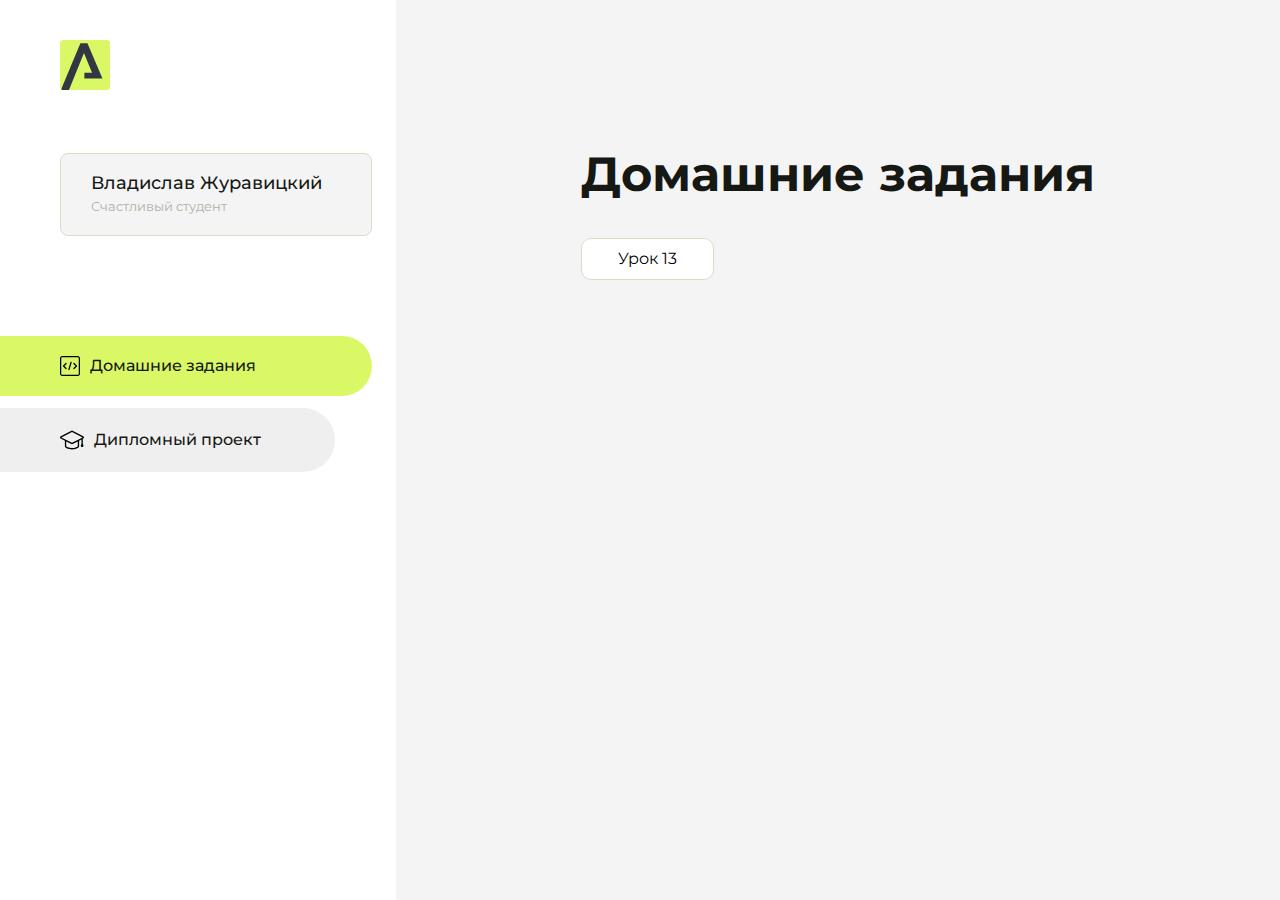
<file: index.html>
<!DOCTYPE html>
<html lang="en">
<head>
    <meta charset="UTF-8">
    <meta name="viewport" content="width=device-width, initial-scale=1.0">
    <title>Домашняя работа</title>
    <link rel="shortcut icon" href="src/logo.ico" type="image/x-icon">
    <link rel="preconnect" href="https://fonts.googleapis.com">
    <link rel="preconnect" href="https://fonts.gstatic.com" crossorigin>
    <link href="https://fonts.googleapis.com/css2?family=Montserrat:wght@400;500;700&family=Rubik:wght@500&display=swap"
          rel="stylesheet">
    <link rel="stylesheet" href="src/style.css">
</head>
<body id="body">
<div class="overlay" id="overlay"></div>
<div class="layout">
    <div class="burger" id="burger">
        <svg viewBox="0 0 24 24" fill="none" xmlns="http://www.w3.org/2000/svg">
            <g id="SVGRepo_bgCarrier" stroke-width="0"></g>
            <g id="SVGRepo_tracerCarrier" stroke-linecap="round" stroke-linejoin="round"></g>
            <g id="SVGRepo_iconCarrier">
                <path d="M4 18L20 18" stroke="#DAF765" stroke-width="2" stroke-linecap="round"></path>
                <path d="M4 12L20 12" stroke="#DAF765" stroke-width="2" stroke-linecap="round"></path>
                <path d="M4 6L20 6" stroke="#DAF765" stroke-width="2" stroke-linecap="round"></path>
            </g>
        </svg>
    </div>
    <aside class="sidebar" id="sidebar">
        <div class="sidebar__inner">
            <div class="logo">
                <svg width="50" height="50" viewBox="0 0 50 50" fill="none" xmlns="http://www.w3.org/2000/svg">
                    <g clip-path="url(#clip0_513_74730)">
                        <path d="M46.17 -0.257004H3.83C1.57281 -0.257004 -0.257 1.57281 -0.257 3.83V46.17C-0.257 48.4272 1.57281 50.257 3.83 50.257H46.17C48.4272 50.257 50.257 48.4272 50.257 46.17V3.83C50.257 1.57281 48.4272 -0.257004 46.17 -0.257004Z"
                              fill="#DAF765"/>
                        <path d="M24.375 38.4H42.461L27.441 3.1585H20.4355C20.4355 3.1585 6.7895 35.881 1.1945 49.294C2.015 50.0275 3.0945 50.257 3.6945 50.257H8.8445L23.954 13.07L32.0465 32.8285H24.375V38.4Z"
                              fill="#323843"/>
                    </g>
                    <defs>
                        <clipPath id="clip0_513_74730">
                            <rect width="50" height="50" fill="white"/>
                        </clipPath>
                    </defs>
                </svg>
            </div>
            <div class="sidebar__user">
                <div class="sidebar__name">Владислав Журавицкий</div>
                <div class="sidebar__text">Счастливый студент</div>
            </div>
            <div class="sidebar__tabs">
                <div class="sidebar__item">
                    <button class="sidebar__button active" id="tasks">
                        <svg xmlns="http://www.w3.org/2000/svg" width="20" height="20" viewBox="0 0 20 20" fill="none">
                            <g clip-path="url(#clip0_704_74543)">
                                <path d="M17.7083 20H2.29167C1.0275 20 0 18.9725 0 17.7083V2.29167C0 1.0275 1.0275 0 2.29167 0H17.7083C18.9725 0 20 1.0275 20 2.29167V17.7083C20 18.9725 18.9725 20 17.7083 20ZM2.29167 1.25C1.7175 1.25 1.25 1.7175 1.25 2.29167V17.7083C1.25 18.2825 1.7175 18.75 2.29167 18.75H17.7083C18.2825 18.75 18.75 18.2825 18.75 17.7083V2.29167C18.75 1.7175 18.2825 1.25 17.7083 1.25H2.29167Z"
                                      fill="black"/>
                                <path d="M6.04167 13.125C5.88167 13.125 5.72167 13.0642 5.6 12.9417L3.1 10.4417C2.85583 10.1975 2.85583 9.80167 3.1 9.5575L5.6 7.0575C5.84417 6.81333 6.24 6.81333 6.48417 7.0575C6.72833 7.30167 6.72833 7.6975 6.48417 7.94167L4.42583 10L6.48417 12.0583C6.72833 12.3025 6.72833 12.6983 6.48417 12.9425C6.36167 13.0642 6.20167 13.125 6.04167 13.125Z"
                                      fill="black"/>
                                <path d="M8.95833 14.1667C8.9 14.1667 8.84 14.1583 8.78167 14.1417C8.45083 14.0442 8.26083 13.6967 8.35833 13.3658L10.4417 6.28251C10.5392 5.95084 10.8892 5.76417 11.2175 5.85917C11.5483 5.95667 11.7383 6.30417 11.6408 6.63501L9.5575 13.7183C9.47833 13.9908 9.22833 14.1667 8.95833 14.1667Z"
                                      fill="black"/>
                                <path d="M13.9583 13.125C13.7983 13.125 13.6383 13.0642 13.5167 12.9417C13.2725 12.6975 13.2725 12.3017 13.5167 12.0575L15.575 9.99916L13.5167 7.94083C13.2725 7.69666 13.2725 7.30083 13.5167 7.05666C13.7608 6.81249 14.1567 6.81249 14.4008 7.05666L16.9008 9.55666C17.145 9.80083 17.145 10.1967 16.9008 10.4408L14.4008 12.9408C14.2783 13.0642 14.1183 13.125 13.9583 13.125Z"
                                      fill="black"/>
                            </g>
                            <defs>
                                <clipPath id="clip0_704_74543">
                                    <rect width="20" height="20" fill="white"/>
                                </clipPath>
                            </defs>
                        </svg>
                        <span>Домашние задания</span></button>
                </div>
                <div class="sidebar__item">
                    <button class="sidebar__button" id="diplom">
                        <svg xmlns="http://www.w3.org/2000/svg" width="24" height="24" viewBox="0 0 24 24" fill="none">
                            <g clip-path="url(#clip0_704_74553)">
                                <path d="M23.2628 10.5971C23.7176 10.365 24 9.90375 24 9.39337C24 8.883 23.7176 8.42175 23.2628 8.18962L12.6135 2.75362C12.2291 2.55824 11.7705 2.55787 11.3854 2.75399L0.736875 8.19C0.282375 8.42175 0 8.883 0 9.39337C0 9.90375 0.282375 10.365 0.736875 10.5971L4.89038 12.7177V18.2074C4.89038 19.8154 8.412 21.393 12 21.393C15.5884 21.393 19.1096 19.815 19.1096 18.2074V12.7174L21.4609 11.517V15.8017L20.901 17.2305C20.7409 17.6389 20.7934 18.0994 21.0405 18.4616C21.2876 18.8246 21.6979 19.041 22.1366 19.041C22.5754 19.041 22.9852 18.8246 23.2324 18.462C23.4795 18.099 23.532 17.6385 23.3719 17.2301L22.8124 15.8021V10.827L23.2628 10.5971ZM17.7623 18.1721C17.6198 18.6375 15.3491 20.0419 12 20.0419C8.65088 20.0419 6.38025 18.6375 6.2415 18.2074V12.3037L6.23887 12.3019C6.23812 12.057 6.1065 11.8207 5.87325 11.7019L1.3515 9.39337L12 3.95737L22.6489 9.39337L12 14.8294L5.87325 11.7019C5.54063 11.5331 4.6695 11.6674 4.5 12C4.33012 12.3322 4.55813 12.5479 4.89038 12.7177L11.3857 16.0331C11.5781 16.1314 11.7889 16.1805 12 16.1805C12.2107 16.1805 12.4222 16.1314 12.6146 16.0331L17.7593 13.407L17.7623 18.1721Z"
                                      fill="black"/>
                            </g>
                            <defs>
                                <clipPath id="clip0_704_74553">
                                    <rect width="24" height="24" fill="white"/>
                                </clipPath>
                            </defs>
                        </svg>
                        <span>Дипломный проект</span></button>
                </div>
            </div>
        </div>

    </aside>
    <div class="content">
        <div class="container">
            <div class="content__block" id="tasksBlock">
                <div class="content__title">Домашние задания</div>
                <ul class="content__list">
                    <li class="content__list-item">
                        <a href="./HTML-13/index.html">Урок 13</a>
                    </li>
                </ul>
            </div>
            <div class="content__block hidden" id="diplomBlock">
                <div class="content__title">Дипломный проект</div>
                <div class="content__list-diplom">
                    <a href="./Instabots/index.html">Проект Instabots</a>
                </div>
                <div class="content__decor">
                    <div class="content__decor-text">Давай проверим, чему ты научился!</div>
                    <div class="content__decor-img">
                        <img src="src/decor.png" alt="decor">
                    </div>
                </div>
            </div>
        </div>
    </div>
</div>
<script src="src/index.js"></script>
</body>
</html>
</file>
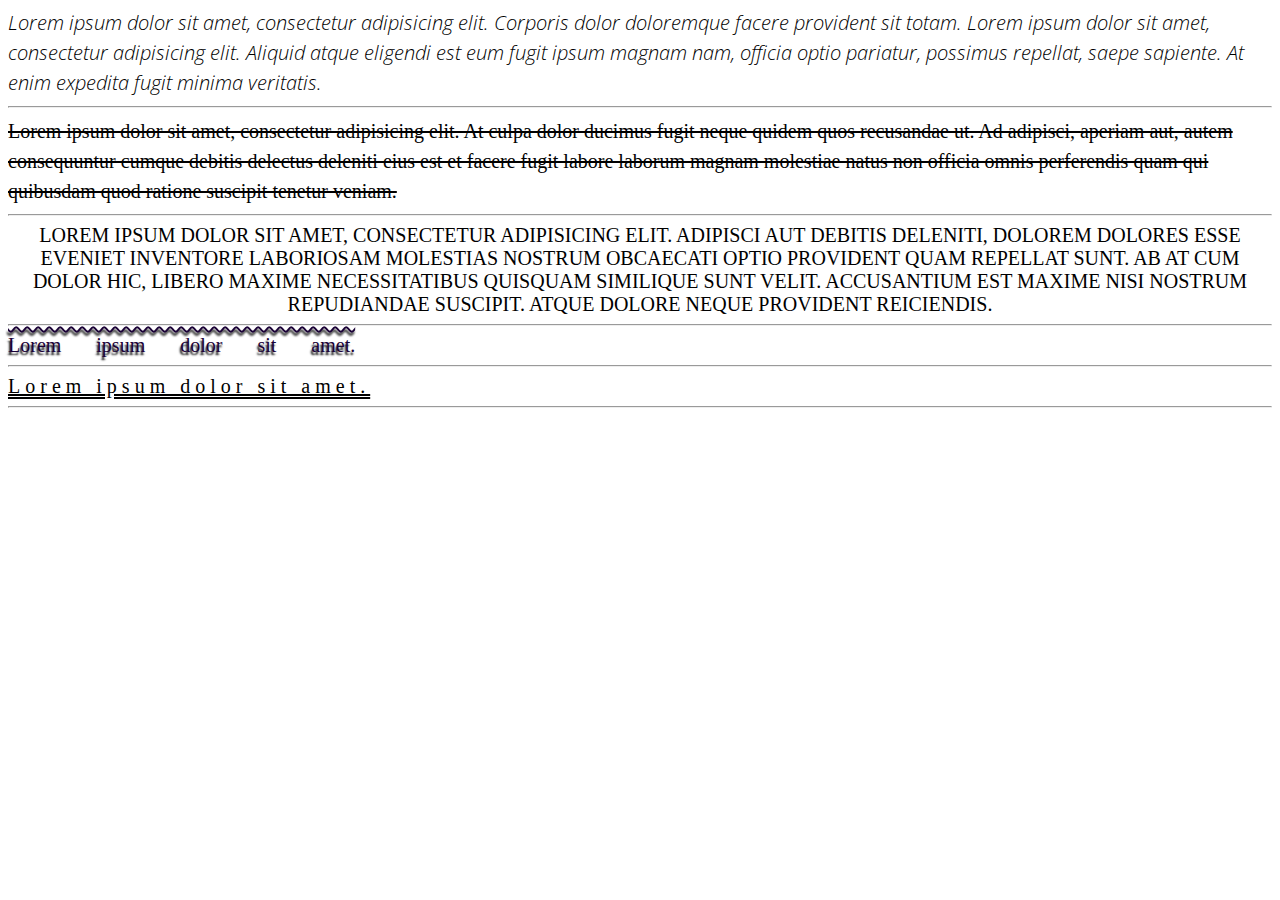
<file: CSS-28(homework)/index.html>
<!DOCTYPE html>
<html lang="ru">
<head>
    <meta charset="UTF-8">
    <meta name="viewport" content="width=device-width, initial-scale=1.0">
    <title>Css-28(homework)</title>
    <link rel="preconnect" href="https://fonts.googleapis.com">
    <link rel="preconnect" href="https://fonts.gstatic.com" crossorigin>
    <link href="https://fonts.googleapis.com/css2?family=Open+Sans:ital,wght@0,300..800;1,300..800&display=swap"
          rel="stylesheet">
    <link rel="stylesheet" href="./css/style.css">
</head>
<body>
<div class="block1">Lorem ipsum dolor sit amet, consectetur adipisicing elit. Corporis dolor doloremque facere provident
    sit totam. Lorem ipsum dolor sit amet, consectetur adipisicing elit. Aliquid atque eligendi est eum fugit ipsum magnam nam, officia optio pariatur, possimus repellat, saepe sapiente. At enim expedita fugit minima veritatis.
</div>
<hr>
<div class="block2">
    Lorem ipsum dolor sit amet, consectetur adipisicing elit. At culpa dolor ducimus fugit neque quidem quos recusandae ut. Ad adipisci, aperiam aut, autem consequuntur cumque debitis delectus deleniti eius est et facere fugit labore laborum magnam molestiae natus non officia omnis perferendis quam qui quibusdam quod ratione suscipit tenetur veniam.
</div>
<hr>
<div class="block3">
    Lorem ipsum dolor sit amet, consectetur adipisicing elit. Adipisci aut debitis deleniti, dolorem dolores esse eveniet inventore laboriosam molestias nostrum obcaecati optio provident quam repellat sunt. Ab at cum dolor hic, libero maxime necessitatibus quisquam similique sunt velit. Accusantium est maxime nisi nostrum repudiandae suscipit. Atque dolore neque provident reiciendis.
</div>
<hr>
<div class="block4">
    Lorem ipsum dolor sit amet.
</div>
<hr>
<div class="block5">
    Lorem ipsum dolor sit amet.
</div>
<hr>
</body>
</html>
</file>
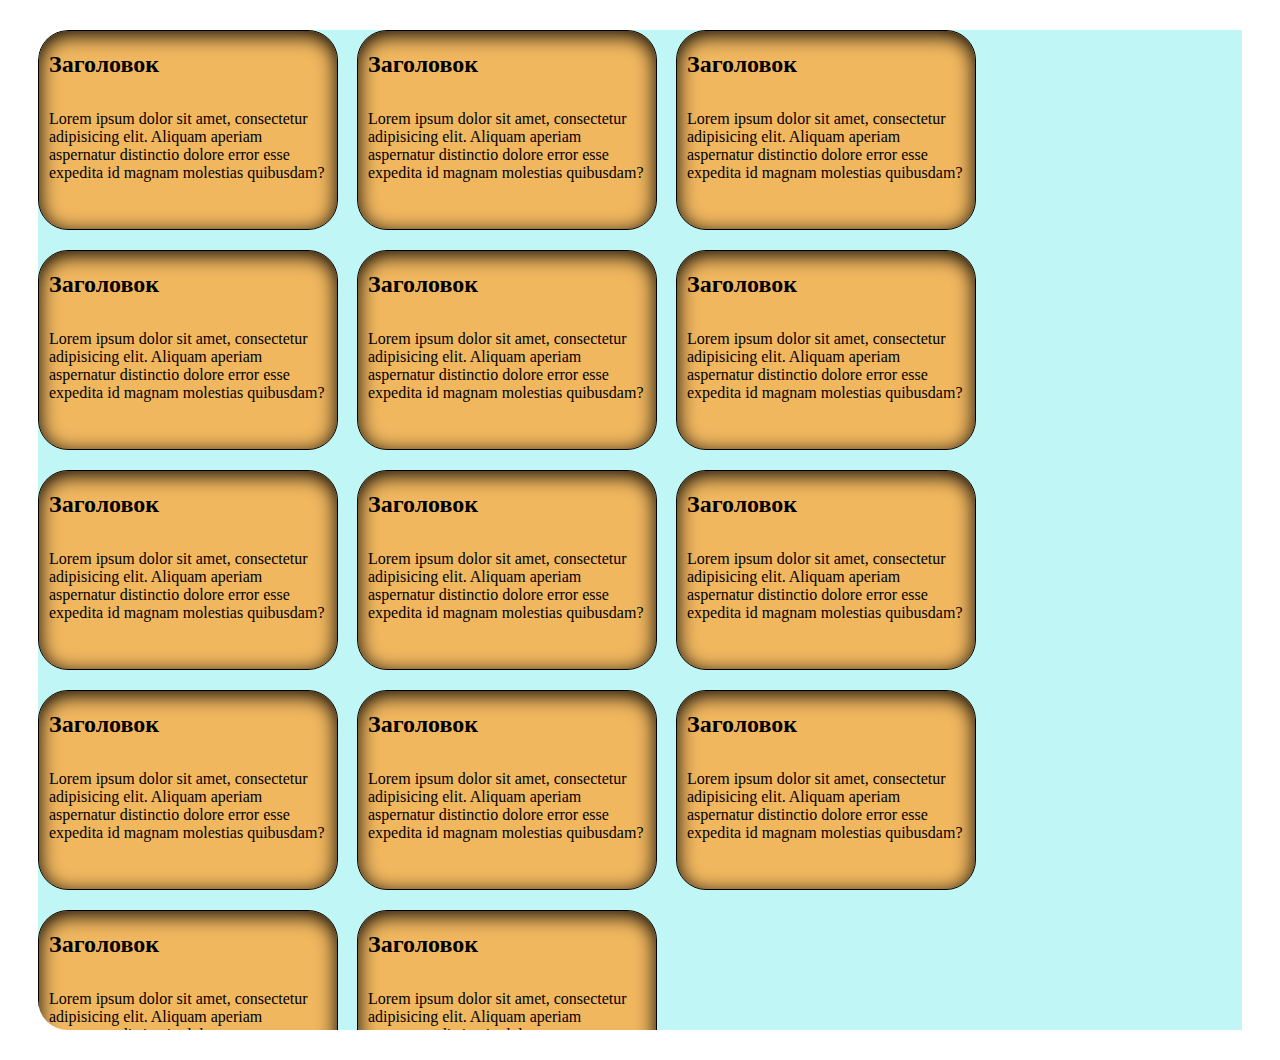
<file: CSS-36(homework)/index.html>
<!DOCTYPE html>
<html lang="ru">
<head>
    <meta charset="UTF-8">
    <meta name="viewport" content="width=device-width, initial-scale=1.0">
    <title>Css-36(homework)</title>
    <link rel="stylesheet" href="./css/style.css">
</head>
<body>
<div class="main">
    <div class="card">
        <h2 class="title">Заголовок</h2>
        <p class="subtitle">Lorem ipsum dolor sit amet, consectetur adipisicing elit. Aliquam aperiam aspernatur
            distinctio dolore error esse expedita id magnam molestias quibusdam?</p>
    </div>
    <div class="card">
        <h2 class="title">Заголовок</h2>
        <p class="subtitle">Lorem ipsum dolor sit amet, consectetur adipisicing elit. Aliquam aperiam aspernatur
            distinctio dolore error esse expedita id magnam molestias quibusdam?</p>
    </div>
    <div class="card">
        <h2 class="title">Заголовок</h2>
        <p class="subtitle">Lorem ipsum dolor sit amet, consectetur adipisicing elit. Aliquam aperiam aspernatur
            distinctio dolore error esse expedita id magnam molestias quibusdam?</p>
    </div>
    <div class="card">
        <h2 class="title">Заголовок</h2>
        <p class="subtitle">Lorem ipsum dolor sit amet, consectetur adipisicing elit. Aliquam aperiam aspernatur
            distinctio dolore error esse expedita id magnam molestias quibusdam?</p>
    </div>
    <div class="card">
        <h2 class="title">Заголовок</h2>
        <p class="subtitle">Lorem ipsum dolor sit amet, consectetur adipisicing elit. Aliquam aperiam aspernatur
            distinctio dolore error esse expedita id magnam molestias quibusdam?</p>
    </div>
    <div class="card">
        <h2 class="title">Заголовок</h2>
        <p class="subtitle">Lorem ipsum dolor sit amet, consectetur adipisicing elit. Aliquam aperiam aspernatur
            distinctio dolore error esse expedita id magnam molestias quibusdam?</p>
    </div>
    <div class="card">
        <h2 class="title">Заголовок</h2>
        <p class="subtitle">Lorem ipsum dolor sit amet, consectetur adipisicing elit. Aliquam aperiam aspernatur
            distinctio dolore error esse expedita id magnam molestias quibusdam?</p>
    </div>
    <div class="card">
        <h2 class="title">Заголовок</h2>
        <p class="subtitle">Lorem ipsum dolor sit amet, consectetur adipisicing elit. Aliquam aperiam aspernatur
            distinctio dolore error esse expedita id magnam molestias quibusdam?</p>
    </div>
    <div class="card">
        <h2 class="title">Заголовок</h2>
        <p class="subtitle">Lorem ipsum dolor sit amet, consectetur adipisicing elit. Aliquam aperiam aspernatur
            distinctio dolore error esse expedita id magnam molestias quibusdam?</p>
    </div>
    <div class="card">
        <h2 class="title">Заголовок</h2>
        <p class="subtitle">Lorem ipsum dolor sit amet, consectetur adipisicing elit. Aliquam aperiam aspernatur
            distinctio dolore error esse expedita id magnam molestias quibusdam?</p>
    </div>
    <div class="card">
        <h2 class="title">Заголовок</h2>
        <p class="subtitle">Lorem ipsum dolor sit amet, consectetur adipisicing elit. Aliquam aperiam aspernatur
            distinctio dolore error esse expedita id magnam molestias quibusdam?</p>
    </div>
    <div class="card">
        <h2 class="title">Заголовок</h2>
        <p class="subtitle">Lorem ipsum dolor sit amet, consectetur adipisicing elit. Aliquam aperiam aspernatur
            distinctio dolore error esse expedita id magnam molestias quibusdam?</p>
    </div>
    <div class="card">
        <h2 class="title">Заголовок</h2>
        <p class="subtitle">Lorem ipsum dolor sit amet, consectetur adipisicing elit. Aliquam aperiam aspernatur
            distinctio dolore error esse expedita id magnam molestias quibusdam?</p>
    </div>
    <div class="card">
        <h2 class="title">Заголовок</h2>
        <p class="subtitle">Lorem ipsum dolor sit amet, consectetur adipisicing elit. Aliquam aperiam aspernatur
            distinctio dolore error esse expedita id magnam molestias quibusdam?</p>
    </div>
</div>
</body>
</html>
</file>
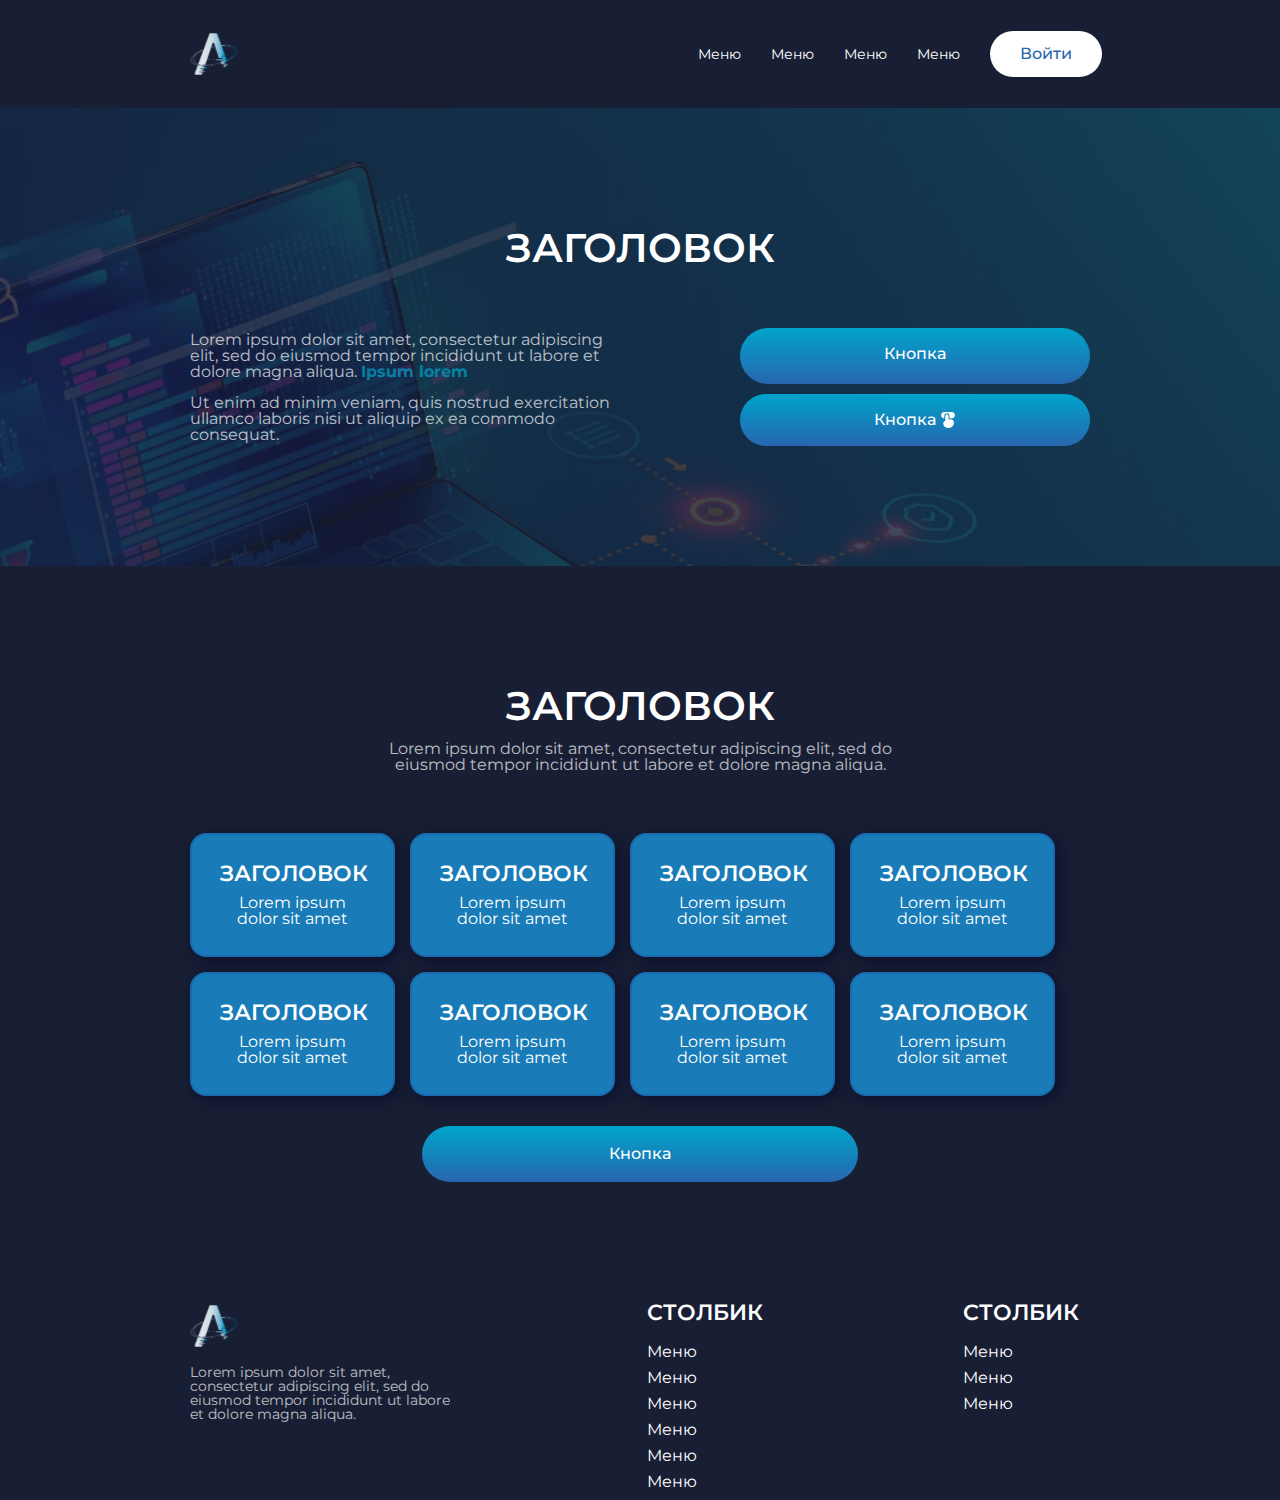
<file: FlexBox-43(homework)/index.html>
<!DOCTYPE html>
<html lang="ru">
<head>
    <meta charset="UTF-8">
    <meta name="viewport" content="width=device-width, initial-scale=1.0">
    <title>Homework</title>
    <link rel="preconnect" href="https://fonts.googleapis.com">
    <link rel="preconnect" href="https://fonts.gstatic.com" crossorigin>
    <link href="https://fonts.googleapis.com/css2?family=Montserrat:ital,wght@0,100..900;1,100..900&display=swap"
          rel="stylesheet">
    <link rel="stylesheet" href="./css/style.css">
    <link rel="stylesheet" href="./css/reset.css">
</head>
<body>
<header class="header">
    <div class="container">
        <div class="header__content">
            <a href="#"><img src="./img/лого.png" alt="logo" class="logo"></a>
            <nav class="header__nav">
                <ul class="list__header">
                    <li><a href="#">Меню</a></li>
                    <li><a href="#">Меню</a></li>
                    <li><a href="#">Меню</a></li>
                    <li><a href="#">Меню</a></li>
                </ul>
            </nav>
            <a class="btn__header" href="#">Войти</a>
        </div>
    </div>
</header>

<main class="main">
    <section class="welcome">
        <div class="container container__main">
            <h1 class="welcome__title">Заголовок</h1>
            <div class="welcome__content">
                <div class="welcome__text">
                    <p class="p1">
                        Lorem ipsum dolor sit amet, consectetur adipiscing elit, sed do eiusmod tempor incididunt ut
                        labore et dolore magna aliqua.
                        <span class="span1">Ipsum lorem</span>
                    </p>
                    <p>
                        Ut enim ad minim veniam, quis nostrud exercitation ullamco laboris nisi ut aliquip ex ea commodo
                        consequat.
                    </p>
                </div>
                <div class="btn__main">
                    <a href="#" class="welcome__btn-one">Кнопка</a>
                    <a href="#" class="welcome__btn-two">Кнопка <img src="./img/teenyicons_button-solid.png" alt=""></a>
                </div>
            </div>
        </div>
    </section>

    <section class="card">
        <div class="container"><h2 class="card__title">Заголовок</h2>
            <p class="card__subtitle">
                Lorem ipsum dolor sit amet, consectetur adipiscing elit, sed do eiusmod tempor incididunt ut labore et
                dolore magna aliqua.
            </p>
            <div class="card__content">
                <div class="card1">
                    <h3 class="card1__title">
                        Заголовок
                    </h3>
                    <p class="card1__subtitle">
                        Lorem ipsum dolor sit amet
                    </p>
                </div>
                <div class="card1">
                    <h3 class="card1__title">
                        Заголовок
                    </h3>
                    <p class="card1__subtitle">
                        Lorem ipsum dolor sit amet
                    </p>
                </div>
                <div class="card1">
                    <h3 class="card1__title">
                        Заголовок
                    </h3>
                    <p class="card1__subtitle">
                        Lorem ipsum dolor sit amet
                    </p>
                </div>
                <div class="card1">
                    <h3 class="card1__title">
                        Заголовок
                    </h3>
                    <p class="card1__subtitle">
                        Lorem ipsum dolor sit amet
                    </p>
                </div>
                <div class="card1">
                    <h3 class="card1__title">
                        Заголовок
                    </h3>
                    <p class="card1__subtitle">
                        Lorem ipsum dolor sit amet
                    </p>
                </div>
                <div class="card1">
                    <h3 class="card1__title">
                        Заголовок
                    </h3>
                    <p class="card1__subtitle">
                        Lorem ipsum dolor sit amet
                    </p>
                </div>
                <div class="card1">
                    <h3 class="card1__title">
                        Заголовок
                    </h3>
                    <p class="card1__subtitle">
                        Lorem ipsum dolor sit amet
                    </p>
                </div>
                <div class="card1">
                    <h3 class="card1__title">
                        Заголовок
                    </h3>
                    <p class="card1__subtitle">
                        Lorem ipsum dolor sit amet
                    </p>
                </div>
            </div>
            <a class="btn__card1" href="#">Кнопка</a>
        </div>
    </section>
</main>

<footer class="footer">
    <section class="footer__content">
        <div class="container">
            <hr class="hr">
            <div class="logo__footer-paragraph"><img src="./img/лого.png" alt="logo" class="logo__footer">
                <p class="text__footer">Lorem ipsum dolor sit amet, consectetur adipiscing elit, sed do eiusmod tempor
                    incididunt ut labore et dolore magna aliqua.</p></div>

            <div class="list__footer">
                <div>
                    <ul class="link__footer-one">
                        <li class="title__footer-one">Столбик</li>
                        <a href="#">
                            <li class="mb20">Меню</li>
                        </a>
                        <a href="#">
                            <li class="mb20">Меню</li>
                        </a>
                        <a href="#">
                            <li class="mb20">Меню</li>
                        </a>
                        <a href="#">
                            <li class="mb20">Меню</li>
                        </a>
                        <a href="#">
                            <li class="mb20">Меню</li>
                        </a>
                        <a href="#">
                            <li class="mb20">Меню</li>
                        </a>
                    </ul>
                </div>
                <div>
                    <ul class="link__footer-two">
                        <li class="title__footer-two">Cтолбик</li>
                        <a href="#">
                            <li class="mb20">Меню</li>
                        </a>
                        <a href="#">
                            <li class="mb20"Меню </li>
                        </a>
                        <a href="#">
                            <li class="mb20">Меню</li>
                        </a>
                        <a href="#">
                            <li class="mb20">Меню</li>
                        </a>
                    </ul>
                </div>
            </div>
        </div>
    </section>
</footer>
</body>
</html>
</file>
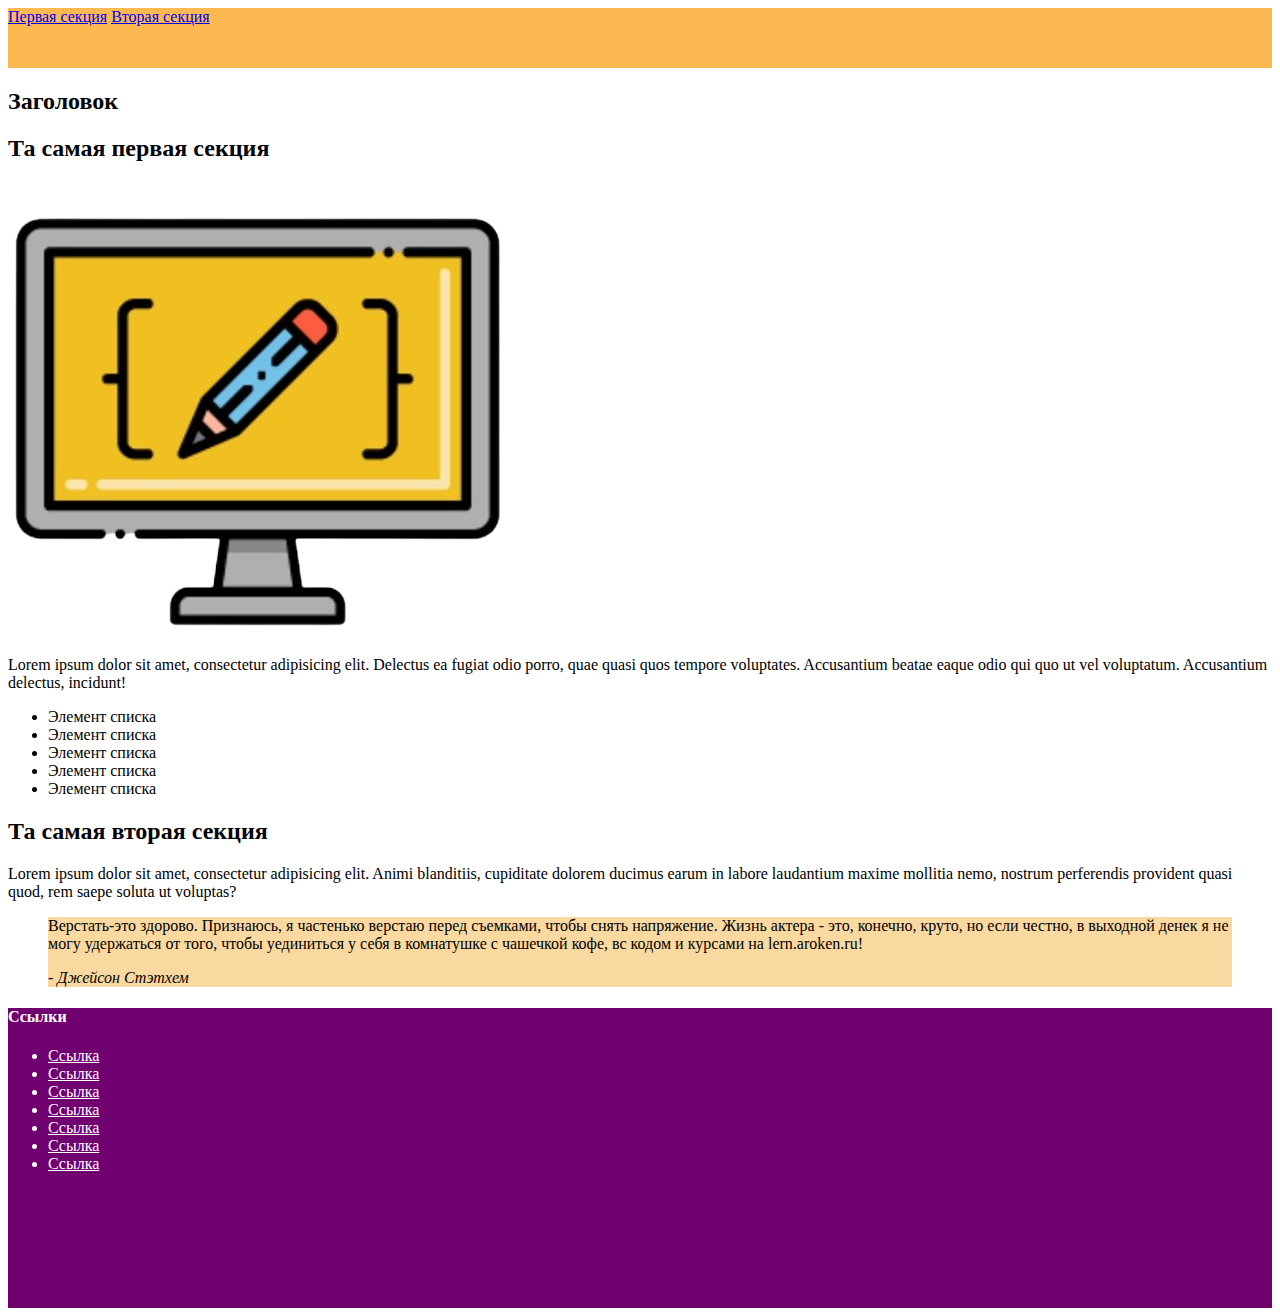
<file: HTML-20/index.html>
<!DOCTYPE html>
<html lang="ru">
<head>
    <meta charset="UTF-8">
    <meta name="viewport" content="width=device-width, initial-scale=1.0">
    <title>HTML(homework)</title>
    <style>
        .header{
            background-color: #fcb952;
            height: 60px;
        }

        .quote{
            background-color: #fad9a1;
        }

        .footer{
            background-color: #700070;
            height: 300px;
            color: #fff;
        }

        h4{
            color: #fff;
        }

        .link{
            color: #fff;
        }
    </style>
</head>
<body>
<header class="header">
    <nav class="nav">
        <a class="link-1" href="#section-1">Первая секция</a>
        <a class="link-2" href="#section-2">Вторая секция</a>
    </nav>
</header>
<main class="main">
    <section class="welcome">
        <h2 class="title">Заголовок</h2>
        <h2 id="section-1">Та самая первая секция</h2>
        <img src="./img/компьютер.png" alt="компьютер">
        <p>Lorem ipsum dolor sit amet, consectetur adipisicing elit. Delectus ea fugiat odio porro, quae quasi quos tempore voluptates. Accusantium beatae eaque odio qui quo ut vel voluptatum. Accusantium delectus, incidunt!</p>
        <ul>
            <li>Элемент списка</li>
            <li>Элемент списка</li>
            <li>Элемент списка</li>
            <li>Элемент списка</li>
            <li>Элемент списка</li>
        </ul>
        <h2 id="section-2">Та самая вторая секция</h2>
        <p>Lorem ipsum dolor sit amet, consectetur adipisicing elit. Animi blanditiis, cupiditate dolorem ducimus earum in labore laudantium maxime mollitia nemo, nostrum perferendis provident quasi quod, rem saepe soluta ut voluptas?</p>
        <blockquote class="quote">
            <p>Верстать-это здорово. Признаюсь, я частенько верстаю перед съемками, чтобы снять напряжение. Жизнь актера
                - это, конечно, круто, но если честно, в выходной денек я не могу удержаться от того, чтобы уединиться у
                себя в комнатушке с чашечкой кофе, вс кодом и курсами на lern.aroken.ru!</p>
            <cite>- Джейсон Стэтхем</cite>
        </blockquote>
    </section>
</main>
<footer class="footer">
    <h4>Ссылки</h4>
    <ul>
        <a class="link" href="#"><li>Ссылка</li></a>
        <a class="link" href="#"><li>Ссылка</li></a>
        <a class="link" href="#"><li>Ссылка</li></a>
        <a class="link" href="#"><li>Ссылка</li></a>
        <a class="link" href="#"><li>Ссылка</li></a>
        <a class="link" href="#"><li>Ссылка</li></a>
        <a class="link" href="#"><li>Ссылка</li></a>
    </ul>
</footer>
</body>
</html>
</file>
<file: src/style.css>
*{padding: 0;margin: 0;border: 0;}
*,*:before,*:after{-webkit-box-sizing: border-box;box-sizing: border-box;}
:focus,:active{outline: none;}
a:focus,a:active{outline: none;}
nav,footer,header,aside{display: block;}
html,body{
    height:100%;width:100%;
    font-size:100%;line-height:1;-ms-text-size-adjust:100%;-moz-text-size-adjust:100%;-webkit-text-size-adjust:100%;}
input,button,textarea{font-family:inherit;}
input::-ms-clear{display: none;}
button{cursor: pointer;}
button::-moz-focus-inner{padding:0;border:0;}
a,a:visited{text-decoration: none;}
a:hover{text-decoration: none;}
ul li{list-style: none;}
img{vertical-align: top;}
h1,h2,h3,h4,h5,h6{font-size:inherit;font-weight: inherit;}
a{color:inherit;}



body {
    font-family: "Montserrat",SansSerif;
    color: black;
}

body.overflow {
    overflow: hidden;
}



.layout {
    display: -webkit-box;
    display: -ms-flexbox;
    display: flex;
    min-height: 100vh;
}

.sidebar {
    padding: 40px 24px 40px 0;
    -ms-flex-negative: 0;
    flex-shrink: 0;
    background-color: white;
}



.content {
    -webkit-box-flex: 1;
    -ms-flex-positive: 1;
    flex-grow: 1;
    background-color: #F4F4F4;
}

.container {
    display: -webkit-box;
    display: -ms-flexbox;
    display: flex;
    -webkit-box-orient: vertical;
    -webkit-box-direction: normal;
    -ms-flex-direction: column;
    flex-direction: column;
    -webkit-box-pack: center;
    -ms-flex-pack: center;
    justify-content: center;
    -webkit-box-align: center;
    -ms-flex-align: center;
    align-items: center;
    padding: 150px 60px 80px 60px;
}


.logo {
    margin-left: 60px;
    margin-bottom: 60px;
}

.sidebar__user {
    background-color: #F4F4F4;
    padding: 20px 30px;
    margin-left: 60px;
    margin-bottom: 100px;
    border-radius: 8px;
    border: 1px solid #DADEC9;
}

.sidebar__name {
    color:#161814;
    font-size: 18px;
    font-weight: 500;
    margin-bottom: 6px;
}

.sidebar__text {
    color: #AFB1A7;
    font-size: 13px;
    font-weight: 400;
    line-height: 130%; /* 16.9px */
}

.sidebar__item {
    width: 372px;
}

.sidebar__button {
    display: -webkit-box;
    display: -ms-flexbox;
    display: flex;
    -webkit-box-align: center;
    -ms-flex-align: center;
    align-items: center;
    gap: 10px;
    padding: 20px 60px;
    margin-bottom: 12px;
    border-radius: 0px 100px 100px 0px;
    -webkit-transition: all .5s;
    -o-transition: all .5s;
    transition: all .5s;
    cursor: pointer;
    width: 90%;
    color:#161814;
    font-size: 16px;
    font-weight: 500;
}

.sidebar__button.active , .sidebar__button:hover {
    width: 100%;
    background-color: #DAF765;
}


.content__title {
    color: #161814;
    font-size: 48px;
    font-weight: 700;
    margin-bottom: 40px;
}

.content__list {
    display: -webkit-box;
    display: -ms-flexbox;
    display: flex;
    -webkit-box-align: center;
    -ms-flex-align: center;
    align-items: center;
    -ms-flex-wrap: wrap;
    flex-wrap: wrap;
    gap: 20px;
}



.content__list-item  {
    cursor: pointer;
    padding: 12px 18px;
    background-color: #fff;
    border-radius: 10px;
    border: 1px solid #DADEC9;
    -webkit-transition: all .3s;
    -o-transition: all .3s;
    transition: all .3s;
}

.content__list-item:hover,.content__list-diplom:hover {
    background-color: #AFB1A7;
}

li a {
    padding: 12px 18px;

}


.content__list-diplom {
    -webkit-transition: all .3s;
    -o-transition: all .3s;
    transition: all .3s;
    display: inline-block;
    padding: 12px 18px;
    background-color: #fff;
    border-radius: 10px;
    border: 1px solid #DADEC9;
}

.content__decor {
    display: -webkit-box;
    display: -ms-flexbox;
    display: flex;
    -webkit-box-align: center;
    -ms-flex-align: center;
    align-items: center;
}

.content__decor-text {
    color:#BEDD44;
    font-size: 36px;
    font-weight: 700;
    line-height: 110%; /* 39.6px */
}

.content__block {
    max-width: 1200px;
}

.content__block.hidden {
    display: none;
}

.content__decor-img img{
    width: 100%;
}

.burger {
    display: none;
    padding: 5px;
    position: fixed;
    top: 3%;
    right: 7%;
    width: 40px;
    height: 40px;
    background-color: #161814;
    border-radius: 50%;
    z-index: 10;
    border: 1px solid #DAF765;
}

@media (max-width: 768px) {
    .burger {
        display: block;
    }

    .sidebar {
        -webkit-transition: all .3s;
        -o-transition: all .3s;
        transition: all .3s;
        -webkit-transform: translateX(-100%);
        -ms-transform: translateX(-100%);
        transform: translateX(-100%);
        position: fixed;
        top: 0;
        left: 0;
        bottom: 0;
        z-index: 5;
    }

    .sidebar.show {
        -webkit-transform: translateX(0%);
        -ms-transform: translateX(0%);
        transform: translateX(0%);
    }

    .overlay {
        opacity: 0;
        pointer-events: none;
        -webkit-transition: all .3s;
        -o-transition: all .3s;
        transition: all .3s;
        position: absolute;
        top: 0;
        right: 0;
        left: 0;
        bottom: 0;
        z-index: 3;
        background-color: #000000e0;
    }

    .overlay.show {
        opacity: 1;
        pointer-events: all;
    }

    .container {
        padding: 40px 20px;
        min-height: 100%;
    }

    .content__decor {
        margin-top: 20px;
        -webkit-box-orient: vertical;
        -webkit-box-direction: normal;
        -ms-flex-direction: column;
        flex-direction: column;
    }
}

@media (max-width: 400px) {
    .sidebar__user {
        margin-left: 0;
    }
}
</file>
<file: CSS-28(homework)/css/style.css>
body{
    font-family: "Open Sans", sans-serif;
}

.block1{
    font-weight: 300;
    font-size: 20px;
    line-height: 30px;
    font-style: italic;
}

.block2{
    font-family: "Times New Roman", Times, serif;
    font-weight: 500;
    font-size: 20px;
    font-style: normal;
    line-height: 30px;
    text-decoration: line-through;
}

.block3{
    font-family: "Times New Roman", Times, serif;
    font-weight: 300;
    font-size: 20px;
    text-align: center;
    text-transform: uppercase;
}

.block4{
    font-family: "Times New Roman", Times, serif;
    color: #1a0136;
    font-size: 20px;
    word-spacing: 30px;
    text-decoration: overline;
    text-decoration-style: wavy;
    text-shadow: -1px 3px 2px #000;
}

.block5{
    font-family: "Times New Roman", Times, serif;
    font-size: 20px;
    text-decoration: underline;
    text-decoration-style: double;
    letter-spacing: 5px;
}
</file>
<file: CSS-36(homework)/css/style.css>
.main{
    width: auto;
    height: 1000px;
    overflow: auto;

    margin: 30px;
    border-radius: 30px 0 0 30px;
    background-color: #c1f6f6;
}

.card{
    box-sizing: border-box;

    display: inline-block;
    background-color: #f1b75f;
    border: 1px solid #000;
    border-radius: 30px;
    box-shadow: inset 0 4px 20px #000;

    width: 300px;
    height: 200px;

    margin: 0 15px 20px 0;
}

.title{
    padding: 0 0 2px 10px;
}

.subtitle{
    padding: 10px 10px;
}
</file>
<file: FlexBox-43(homework)/css/style.css>
/*Общие стили*/
body {
    font-family: "Montserrat", sans-serif;
    background: rgb(24, 30, 52);
    color: rgb(255, 255, 255);
}

.container {
    max-width: 930px;
    margin: 0 auto;
    padding: 0 15px;
    height: 100%;
}

a {
    color: #fff;
}

/*Header*/
.header__content {
    display: flex;
    align-items: center;

    padding: 30px 0;
}

.logo {
    padding-right: 460px;
}

.header__nav {
    margin-left: auto;
}

.list__header {
    display: flex;
    align-items: center;
    justify-content: space-between;
    gap: 30px;

}

.btn__header {
    color: rgb(39, 102, 174);
    font-size: 16px;
    font-weight: 500;

    border-radius: 100px;
    background: rgb(255, 255, 255);

    padding: 15px 30px;
    margin-left: 30px;
}


/*Main__welcome*/

.welcome {
    background: url(../img/Welkcome.png) 10% 50%/ cover no-repeat;
    padding: 120px 0;
}

.welcome__title {
    font-size: 40px;
    font-weight: 600;
    text-transform: uppercase;
    text-align: center;

    margin-bottom: 60px;
}

.welcome__content {
    display: flex;
    align-items: center;
    justify-content: space-between;
}

.welcome__text {
    max-width: 436px;

    font-size: 16px;
    font-weight: 400;

    opacity: 0.7;
}

.p1 {
    margin-bottom: 15px;
}

.span1 {
    color: rgb(1, 162, 203);
    font-size: 16px;
    font-weight: 700;

    opacity: 1;
}

.btn__main {
    display: flex;
    flex-direction: column;
}

.welcome__btn-one {
    color: rgb(255, 255, 255);
    font-size: 16px;
    font-weight: 500;

    padding: 18px 30px;

    border-radius: 100px;
    background: linear-gradient(180.00deg, rgb(0, 164, 204), rgb(39, 102, 174) 100%);

    width: 350px;
    height: 56px;

    text-align: center;

    margin-bottom: 10px;
}

.welcome__btn-two {
    color: rgb(255, 255, 255);
    font-size: 16px;
    font-weight: 500;

    padding: 18px 30px;

    border-radius: 100px;
    background: linear-gradient(180.00deg, rgb(0, 164, 204), rgb(39, 102, 174) 100%);

    text-align: center;
}

/*Main__card*/
.card__title {
    margin-top: 120px;
    font-size: 40px;
    font-weight: 600;
    text-transform: uppercase;
    text-align: center;

    margin-bottom: 15px;
}

.card__subtitle {
    display: block;
    font-size: 16px;
    font-weight: 400;

    width: 513px;
    margin: 0 auto;

    text-align: center;

    opacity: 0.7;
}

.card__subtitle {
    margin-bottom: 60px;
}

.card__content {
    display: flex;
    flex-wrap: wrap;
    gap: 15px;
    margin-bottom: 30px;
}

.card1 {
    box-sizing: border-box;
    border: 2px solid rgb(23, 107, 174);
    border-radius: 16px;
    box-shadow: 4px 4px 13px 0px rgba(5, 13, 41, 0.76);
    background: rgb(25, 124, 184);

    width: 205px;
}

.card1__title {
    font-size: 22px;
    font-weight: 600;
    text-transform: uppercase;
    margin-bottom: 10px;
    text-align: center;
}

.card1__subtitle {
    font-size: 16px;
    font-weight: 400;
    text-align: center;
}

.card1 {
    padding: 28px;
}

.btn__card1 {
    width: 80%;
    margin: 0 auto;

}

.btn__card1 {
    border-radius: 100px;
    background: linear-gradient(180.00deg, rgb(0, 164, 204), rgb(39, 102, 174) 100%);
    padding: 18px 30px;

    color: rgb(255, 255, 255);
    font-size: 16px;
    font-weight: 500;


    width: 436px;
    height: 56px;

    display: flex;
    flex-direction: row;
    justify-content: center;
    align-items: center;

}


/*Footer*/

.footer__content{
    margin-top: 120px;
    margin-bottom: 60px;
}

.hr {
    display: inline-block;
    margin-top: 120px;
}

.text__footer {
    margin-top: 15px;
    width: 267px;
    opacity: 0.7;
}

.footer__content .container{
    display: flex;
}

.logo__footer-paragraph{
    display: inline-block;
}

.list__footer{
    display: flex;
    gap: 200px;
    margin-left: 190px;
}

.title__footer-one{
    font-size: 22px;
    font-weight: 600;
    text-transform: uppercase;
    margin-bottom: 20px;
}

.title__footer-two{
    font-size: 22px;
    font-weight: 600;
    text-transform: uppercase;
    margin-bottom: 20px;
}


.link__footer-one{
    font-size: 16px;
    font-weight: 400;
}

.link__footer-two{
    font-size: 16px;
    font-weight: 400;
}

.mb20{
    margin-bottom: 10px;
}
</file>
